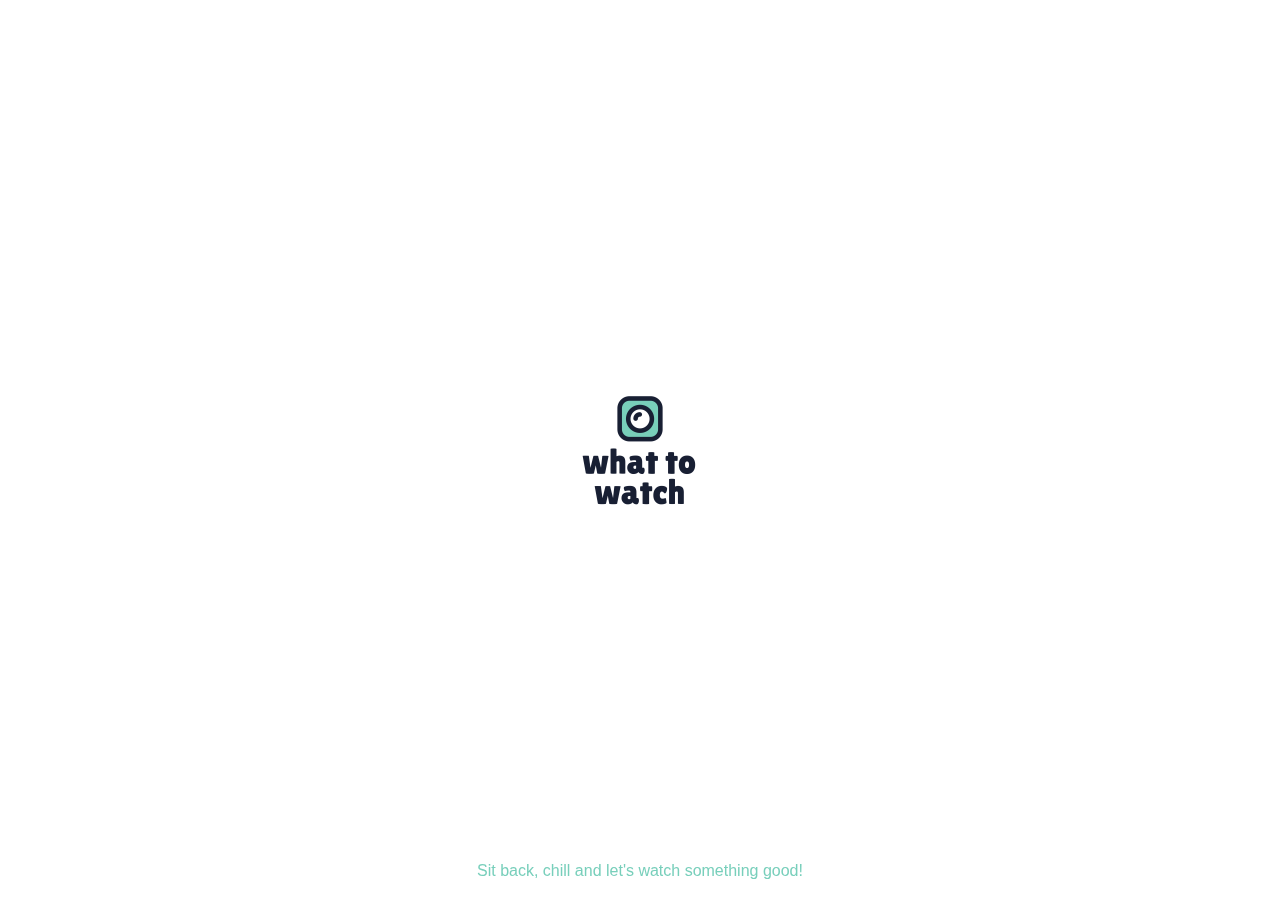
<file: templates/index.html>
<!DOCTYPE html>
<html lang="en">

<head>
    <title>What to Watch | Home</title>
    <meta charset="UTF-8">
    <meta name="viewport" content="width=device-width, initial-scale=1.0">
    <link rel="stylesheet" href="/static/index.css" type="text/css">
    <link rel="icon" href="/static/images/logo_image.png" type="image/x-icon">
</head>

<body>

    <main>

        <div class="container_main_logo">
            <div>
                <a href="genre.html" class="pagelogo"><img src="/static/images/Logo.png" alt="What to Watch" title="What to Watch"></a>
            </div>
        </div>
    </main>

</body>

<footer>
    <p>
        Sit back, chill and let's watch something good!
    </p>
</footer>

</html>
</file>
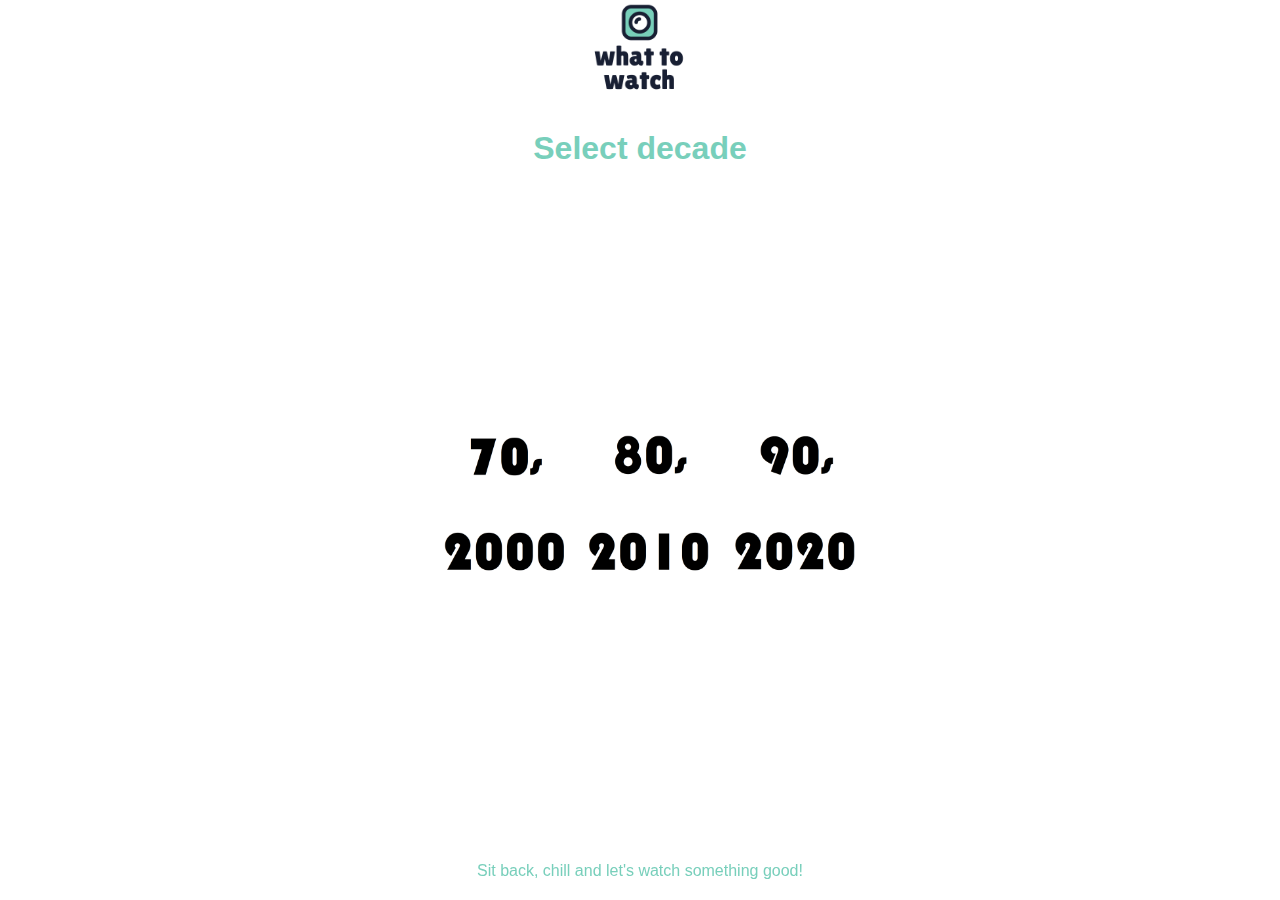
<file: templates/decade.html>
<!DOCTYPE html>
<html lang="en">

<head>
    <title>What to Watch | Decade</title>
    <meta charset="UTF-8">
    <meta name="viewport" content="width=device-width, initial-scale=1.0">
    <link rel="stylesheet" href="/static/index.css" type="text/css">
    <link rel="icon" href="/static/images/logo_image.png" type="image/x-icon">
</head>

<body>

    <header>
        <div class="logo_header">
            <a href="index.html" class="pagelogo"><img src="/static/images/logo_header.png" alt="What to Watch" title="What to Watch"></a>
        </div>
    </header>

    <main>
        <div class="select_message">
            <h2>Select decade</h2>
        </div>
        <!--Followed the tutorial https://www.youtube.com/watch?v=jV8B24rSN5o&t=326s for grid implementation-->
        <div class="container">
            <div class="grid">
                <div>
                    <a href="movie.html"><img src="/static/images/70.png" id="70s" alt="70s" title="70s" style="width:100%"></a>
                </div>
                <div>
                    <a href="movie.html"><img src="/static/images/80.png" id="80s" alt="80s" title="80s" style="width:100%"></a>
                </div>
                <div>
                    <a href="movie.html"><img src="/static/images/90.png" id="90s" alt="90s" title="90s" style="width:100%"></a>
                </div>
                <div>
                    <a href="movie.html"><img src="/static/images/2000.png" id="2000" alt="2000" title="2000" style="width:100%"></a>
                </div>
                <div>
                    <a href="movie.html"><img src="/static/images/2010.png" id="2010" alt="2010" title="2010" style="width:100%"></a>
                </div>
                <div>
                    <a href="movie.html"><img src="/static/images/2020.png" id="2020" alt="2020" title="2020" style="width:100%"></a>
                </div>
            </div>
        </div>
    </main>

</body>

<footer>
    <p>
        Sit back, chill and let's watch something good!
    </p>
</footer>

</html>
</file>
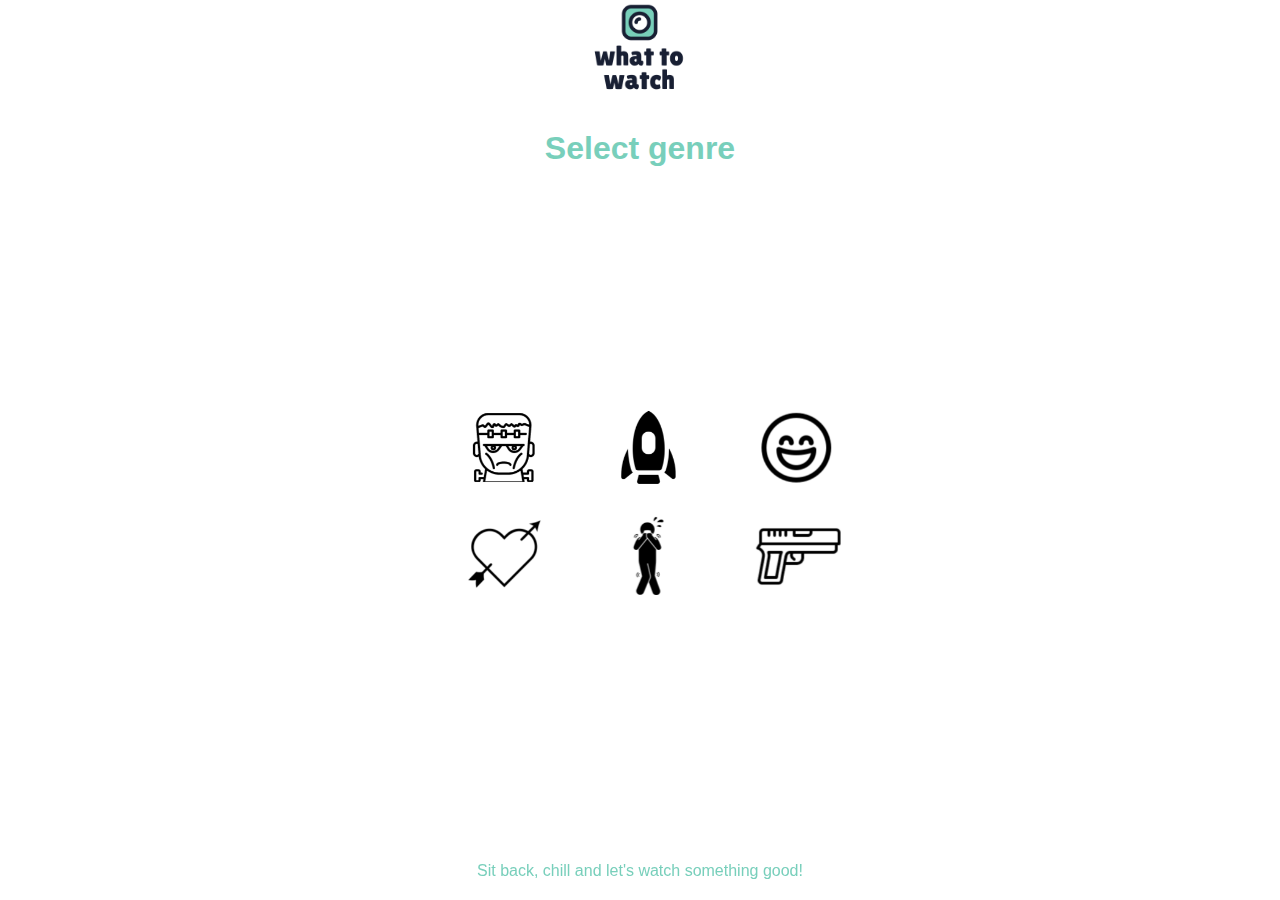
<file: templates/genre.html>
<!DOCTYPE html>
<html lang="en">

<head>
    <title>What to Watch | Genre</title>
    <meta charset="UTF-8">
    <meta name="viewport" content="width=device-width, initial-scale=1.0">
    <link rel="stylesheet" href="/static/index.css" type="text/css">
    <link rel="icon" href="/static/images/logo_image.png" type="image/x-icon">
</head>

<body>

    <header>
        <div class="logo_header">
            <a href="index.html" class="pagelogo"><img src="/static/images/logo_header.png" alt="What to Watch" title="What to Watch"></a>
        </div>
    </header>

    <main>
        <div class="select_message">
            <h2>Select genre</h2>
        </div>
        <!--Followed the tutorial https://www.youtube.com/watch?v=jV8B24rSN5o&t=326s for grid implementation-->
        <div class="container">
            <div class="grid">
                <div>
                    <a href="decade.html"><img src="/static/images/horror.png" onclick='userGenre("horror")' id="horror" alt="Horror" title="Horror" style="width:100%"></a>
                </div>
                <div>
                    <a href="decade.html"><img src="/static/images/scifi.png" id="scifi" alt="Scifi" title="Scifi" style="width:100%"></a>
                </div>
                <div>
                    <a href="decade.html"><img src="/static/images/comedy.png" id="comedy" alt="Comedy" title="Comedy" style="width:100%"></a>
                </div>
                <div>
                    <a href="decade.html"><img src="/static/images/romantic.png" id="romantic" alt="Romantic" title="Romantic" style="width:100%"></a>
                </div>
                <div>
                    <a href="decade.html"><img src="/static/images/suspense_thriller.png" id="suspense_thriller" alt="Suspense & Thriller" title="Suspense & Thriller" style="width:100%"></a>
                </div>
                <div>
                    <a href="decade.html"><img src="/static/images/action.png" id="action" alt="Action" title="Action" style="width:100%"></a>
                </div>
            </div>
        </div>
    </main>

</body>

<footer>
    <p>
        Sit back, chill and let's watch something good!
    </p>
</footer>

</html>
</file>
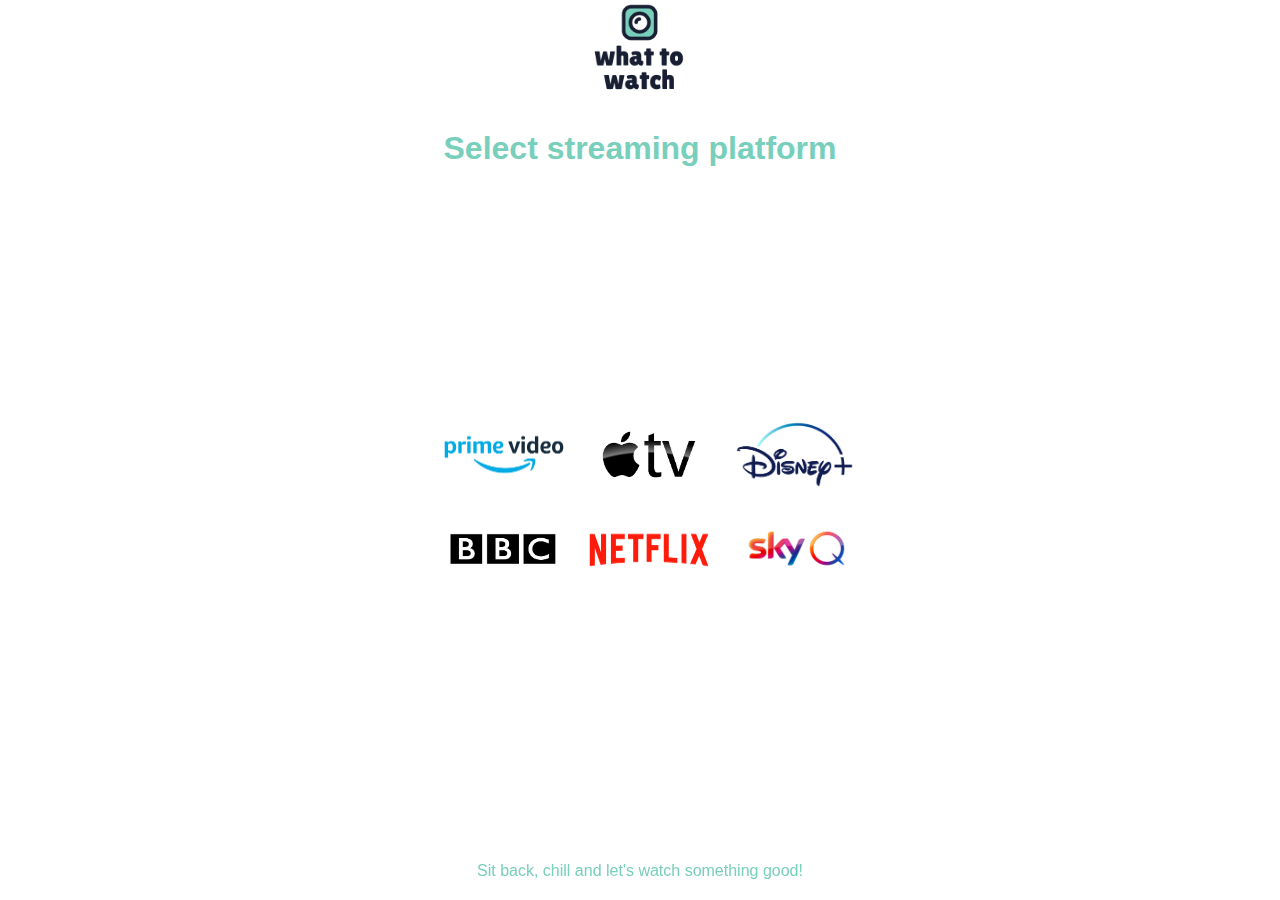
<file: templates/streaming.html>
<!DOCTYPE html>
<html lang="en">

<head>
    <title>What to Watch | Streaming</title>
    <meta charset="UTF-8">
    <meta name="viewport" content="width=device-width, initial-scale=1.0">
    <link rel="stylesheet" href="/static/index.css" type="text/css">
    <link rel="icon" href="/static/images/logo_image.png" type="image/x-icon">
</head>

<body>

    <header>
        <div class="logo_header">
            <a href="index.html" class="pagelogo"><img src="/static/images/logo_header.png" alt="What to Watch" title="What to Watch"></a>
        </div>
    </header>

    <main>
        <div class="select_message">
            <h2>Select streaming platform</h2>
        </div>
        <!--Followed the tutorial https://www.youtube.com/watch?v=jV8B24rSN5o&t=326s for grid implementation-->
        <div class="container">
            <div class="grid">
                <div>
                    <a href="https://www.amazon.co.uk/gp/video/getstarted" target="_blank"><img src="/static/images/streaming_amazon.png" id="Amazon Prime Video" alt="Amazon Prime Video" title="Amazon Prime Video" style="width:100%"></a>
                </div>
                <div>
                    <a href="https://www.apple.com/uk/apple-tv-plus/" target="_blank"><img src="/static/images/streaming_apple.png" id="Apple TV" alt="Apple TV" title="Apple TV" style="width:100%"></a>
                </div>
                <div>
                    <a href="https://www.disneyplus.com/en-gb/home" target="_blank"><img src="/static/images/streaming_disney.png" id="Disney+" alt="Disney+" title="Disney+" style="width:100%"></a>
                </div>
                <div>
                    <a href="https://www.bbc.co.uk/bbcone" target="_blank"><img src="/static/images/streaming_bbc.png" id="BBC" alt="BBC" title="BBC" style="width:100%"></a>
                </div>
                <div>
                    <a href="https://www.netflix.com/gb/" target="_blank"><img src="/static/images/streaming_netflix.png" id="Netflix" alt="Netflix" title="Netflix" style="width:100%"></a>
                </div>
                <div>
                    <a href="https://www.sky.com/tv/sky-q" target="_blank"><img src="/static/images/streaming_sky.png" id="SkyQ" alt="SkyQ" title="SkyQ" style="width:100%"></a>
                </div>
            </div>
        </div>
    </main>



</body>

<footer>
    <p>
       Sit back, chill and let's watch something good!
    </p>
</footer>

</html>
</file>
<file: static/index.css>
* {
    padding: 0;
    margin: 0;
}

body,
html {
    font-family: 'Franklin Gothic Medium', 'Arial Narrow', Arial, sans-serif, Haettenschweiler, 'Arial Narrow Bold', sans-serif;
}

h2 {
    color: rgb(120, 207, 187);
    font-size: 2rem;
    margin: 30px;
}

.select_message {
    display: flex;
    justify-content: center;
}


/***********HEADER***********/

.logo_header {
    display: flex;
    justify-content: center;
}

.logo_header img {
    height: 6rem;
}


/***********FOOTER***********/

footer {
    position: fixed;
    left: 0;
    bottom: 0;
    width: 100%;
    color: white;
    text-align: center;
}

footer p {
    color: rgb(120, 207, 187);
    text-align: center;
    padding-bottom: 20px;
}

footer a {
    text-decoration: none;
    color: inherit;
}


/***********MAIN PAGE LOGO***********/

.container_main_logo {
    padding: 15%;
}

.container_main_logo div img {
    position: absolute;
    left: 50%;
    top: 50%;
    transform: translate(-50%, -50%);
}


/***********GRIDS***********/

.container {
    position: absolute;
    left: 50%;
    top: 50%;
    transform: translate(-50%, -50%);
    margin-top: 50px;
    margin-bottom: 50px;
}

.grid {
    display: grid;
    grid-template-columns: 33% 33% 33%;
    grid-column-gap: 1em;
    grid-template-rows: 50% 50%;
    grid-row-gap: 1em;
}

.container .grid img {
    max-width: 120px;
}

@media screen and (max-width: 768px) {
    .grid {
        grid-template-columns: 50% 50%;
        grid-template-rows: 33% 33% 33%;
    }
}
</file>
